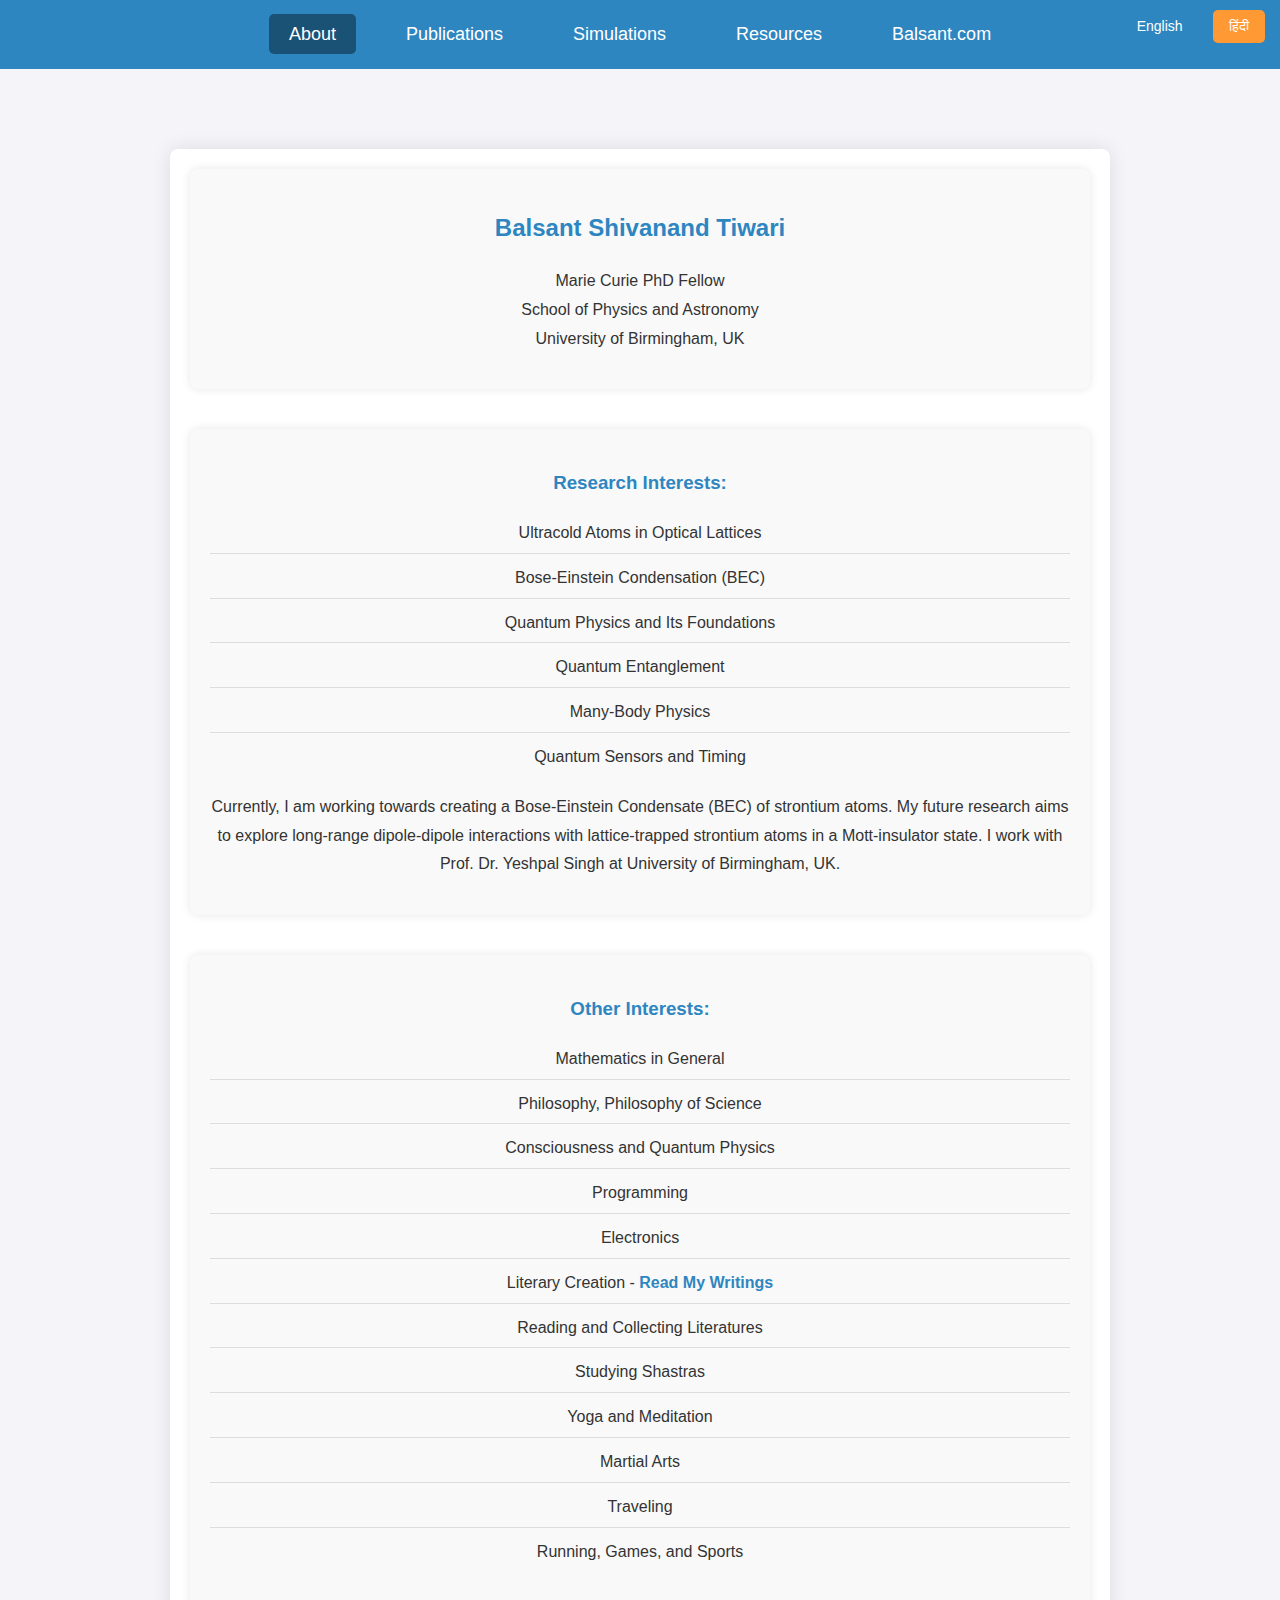
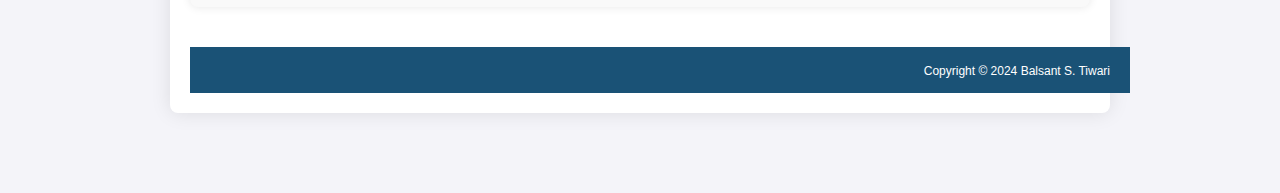
<file: index.html>
<!DOCTYPE html>
<html lang="en">
<head>
<!--     <link rel="stylesheet" href="style.css"> -->
    <meta charset="UTF-8">
    <meta name="viewport" content="width=device-width, initial-scale=1.0">
    <title>Balsant's Homepage</title>
    <style>
        body {
            font-family: Arial, sans-serif;
            line-height: 1.6;
            margin: 0;
            padding: 0;
            background-color: #f4f4f9;
            color: #333;
        }

        /* Navigation Bar */
        header {
            background-color: #2E86C1; /* Matching the color with the name */
            padding: 20px 0;
        }

        nav ul {
            list-style-type: none;
            margin: 0;
            padding: 0;
            display: flex;
            justify-content: center;
        }

        nav ul li {
            margin: 0 15px;
        }

        nav ul li a {
            text-decoration: none;
            color: #fff;
            font-size: 18px;
            padding: 10px 20px;
            border-radius: 5px;
            transition: background-color 0.3s;
        }

        nav ul li a:hover {
            background-color: #1A5276;
        }
        footer {
            position: static; /* Override the fixed position from the global style if necessary */
            margin-top: 20px; /* Ensure there is space at the bottom of the page */
            background-color: #1A5276; /* Footer blue */
            color: white;
            text-align: right;
            padding: 10px 20px;
            width: 100%; /* Ensure full width */
            box-shadow: none; /* Remove any shadow if it was globally applied */
        }
        
        footer small {
            font-size: 0.75em; /* Smaller font size for the copyright text */
        }

        /* Active/Selected state */
        nav ul li a.active {
            background-color: #1A5276 !important; /* Active button color */
        }

        /* Language Selector */
        .lang-selector {
            position: absolute;
            top: 10px;
            right: 10px;
        }

        .lang-selector button {
            padding: 8px 16px;
            margin: 0 5px;
            border: none;
            background-color: #2E86C1;
            color: white;
            cursor: pointer;
            font-size: 14px;
            border-radius: 5px;
            transition: background-color 0.3s;
        }

        .lang-selector button.hindi {
            background-color: #ff9933;
        }

        .lang-selector button:hover {
            background-color: #1A5276;
        }

        /* Content Container */
        .container {
            width: 100%;
            max-width: 900px;
            margin: 80px auto;
            padding: 20px;
            background: #fff;
            box-shadow: 0 0 20px rgba(0, 0, 0, 0.1);
            border-radius: 8px;
        }

        /* Headings and Blocks */
        .container h2 {
            color: #2E86C1;
            text-align: center;
        }

        .block {
            background-color: #f9f9f9;
            padding: 20px;
            margin-bottom: 40px;
            box-shadow: 0 0 10px rgba(0,0,0,0.1);
            border-radius: 8px;
            text-align: center;
        }

        .block h3 {
            color: #2E86C1;
            margin-bottom: 15px;
        }

        .block p, .block ul {
            font-size: 16px;
            line-height: 1.8;
        }

        .block ul {
            padding-left: 0;
            list-style: none;
        }

        .block ul li {
            padding: 5px 0;
            margin-bottom: 5px;
            border-bottom: 1px solid #ddd;
        }

        .block ul li:last-child {
            border-bottom: none;
        }

        .block a {
            color: #2E86C1;
            text-decoration: none;
            font-weight: bold;
        }

        .block a:hover {
            text-decoration: underline;
        }

        /* Responsive Design */
        @media (max-width: 768px) {
            .container {
                padding: 15px;
            }
        }
    </style>
</head>
<body>
    <!-- Language Selector -->
    <div class="lang-selector">
        <button onclick="showEnglish()">English</button>
        <button class="hindi" onclick="showHindi()">हिंदी</button>
    </div>

    <!-- Header with Navigation -->
    <header>
        <nav>
            <ul>
                <li><a href="/" id="aboutLink">About</a></li>
                <li><a href="publications.html" id="publicationsLink">Publications</a></li>
                <li><a href="simulations.html" id="simulationsLink">Simulations</a></li>
                <li><a href="resources.html" id="resourcesLink">Resources</a></li>
                <li><a href="https://www.balsant.com" target="_blank">Balsant.com</a></li>
            </ul>
        </nav>
    </header>

    <!-- Main Content (About Page) -->
    <div class="container">
        <!-- English Version -->
        <div class="box" id="englishBox">
            <div class="block">
                <h2>Balsant Shivanand Tiwari</h2>
                <p>Marie Curie PhD Fellow<br>
                School of Physics and Astronomy<br>
                University of Birmingham, UK</p>
            </div>

            <div class="block">
                <h3>Research Interests:</h3>
                <ul>
                    <li>Ultracold Atoms in Optical Lattices</li>
                    <li>Bose-Einstein Condensation (BEC)</li>
                    <li>Quantum Physics and Its Foundations</li>
                    <li>Quantum Entanglement</li>
                    <li>Many-Body Physics</li>
                    <li>Quantum Sensors and Timing</li>
                </ul>
                <p>Currently, I am working towards creating a Bose-Einstein Condensate (BEC) of strontium atoms. My future research aims to explore long-range dipole-dipole interactions with lattice-trapped strontium atoms in a Mott-insulator state. I work with Prof. Dr. Yeshpal Singh at University of Birmingham, UK.</p>
            </div>

            <div class="block">
                <h3>Other Interests:</h3>
                <ul>
                    <li>Mathematics in General</li>
                    <li>Philosophy, Philosophy of Science</li>
                    <li>Consciousness and Quantum Physics</li>
                    <li>Programming</li>
                    <li>Electronics</li>
                    <li>Literary Creation - <a href="https://www.balsant.com/writing">Read My Writings</a></li>
                    <li>Reading and Collecting Literatures</li>
                    <li>Studying Shastras</li>
                    <li>Yoga and Meditation</li>
                    <li>Martial Arts</li>
                    <li>Traveling</li>
                    <li>Running, Games, and Sports</li>
                </ul>
            </div>
            <footer>
                <small>Copyright © 2024 Balsant S. Tiwari</small>
            </footer>
        </div>

        <!-- Hindi Version -->
        <div class="box" id="hindiBox" style="display:none;">
            <div class="block">
                <h2>बालसंत शिवानंद तिवारी</h2>
                <p>मैरी क्यूरी पीएचडी फेलो<br>
                भौतिकी और खगोल विज्ञान विभाग<br>
                बर्मिंघम विश्वविद्यालय, यूके</p>
            </div>

            <div class="block">
                <h3>अनुसंधान रुचियाँ:</h3>
                <ul>
                    <li>ऑप्टिकल लैटिसेस में अल्ट्राकोल्ड परमाणु</li>
                    <li>बोस-आइंस्टीन संघनन (BEC)</li>
                    <li>क्वांटम भौतिकी और इसके सिद्धांत</li>
                    <li>क्वांटम एंटैंगलमेंट</li>
                    <li>क्वांटम सेंसर और समय-निर्धारण</li>
                </ul>
                <p>वर्तमान में, मैं स्ट्रोन्शियम परमाणुओं का एक बोस-आइंस्टीन संघनन (BEC) बनाने पर काम कर रहा हूँ। इसके बाद मौट्ट इंसुलेटर की अवस्था प्राप्त करनी है, जिसमें परमाणु और नियंत्रित हो जायेंगे। तब उन परमाणुओं के माध्यम से उनके मध्य हो रहे दीर्घ दूरी वाले परस्पर क्रिया (आकर्षण-विकर्षण) और क्वांटम एंटैंगलमेंट आदि को समझना और अध्ययन करना है। यह कार्य मैं यूके के बर्मिंघम विश्वविद्यालय में प्रोफेसर डॉ. यशपाल सिंह जी के दिशा निर्देश में कर रहा हूँ।</p>
            </div>

            <div class="block">
                <h3>अन्य रुचियाँ:</h3>
                <ul>
                    <li>गणित</li>
                    <li>दर्शनशास्त्र, विज्ञान का दर्शन</li>
                    <li>चेतना और क्वांटम भौतिकी</li>
                    <li>प्रोग्रामिंग</li>
                    <li>इलेक्ट्रॉनिक्स</li>
                    <li>साहित्य रचना - <a href="https://www.balsant.com/writing">मेरी रचनाएँ पढ़ें</a></li>
                    <li>साहित्य पढ़ना और संग्रह करना</li>
                    <li>शास्त्र अध्ययन</li>
                    <li>योग और ध्यान</li>
                    <li>मार्शल आर्ट्स</li>
                    <li>भ्रमण</li>
                    <li>खेल-कूद, दौड़ना</li>
                </ul>
            </div>
        </div>
    </div>
    <!-- JavaScript for Language Selector and Active Class -->
    <script>
        // Language toggling functions
        function showEnglish() {
            document.getElementById('englishBox').style.display = 'block';
            document.getElementById('hindiBox').style.display = 'none';
        }

        function showHindi() {
            document.getElementById('englishBox').style.display = 'none';
            document.getElementById('hindiBox').style.display = 'block';
        }

        // Set active class based on the current URL
        const currentPath = window.location.pathname;
        const aboutLink = document.getElementById('aboutLink');
        const publicationsLink = document.getElementById('publicationsLink');
        const resourcesLink = document.getElementById('resourcesLink');

        if (currentPath === '/' || currentPath === '/index.html') {
            aboutLink.classList.add('active');
        } else if (currentPath.includes('publications.html')) {
            publicationsLink.classList.add('active');
        } else if (currentPath.includes('resources.html')) {
            resourcesLink.classList.add('active');
        }
    </script>
</body>
</html>
</file>
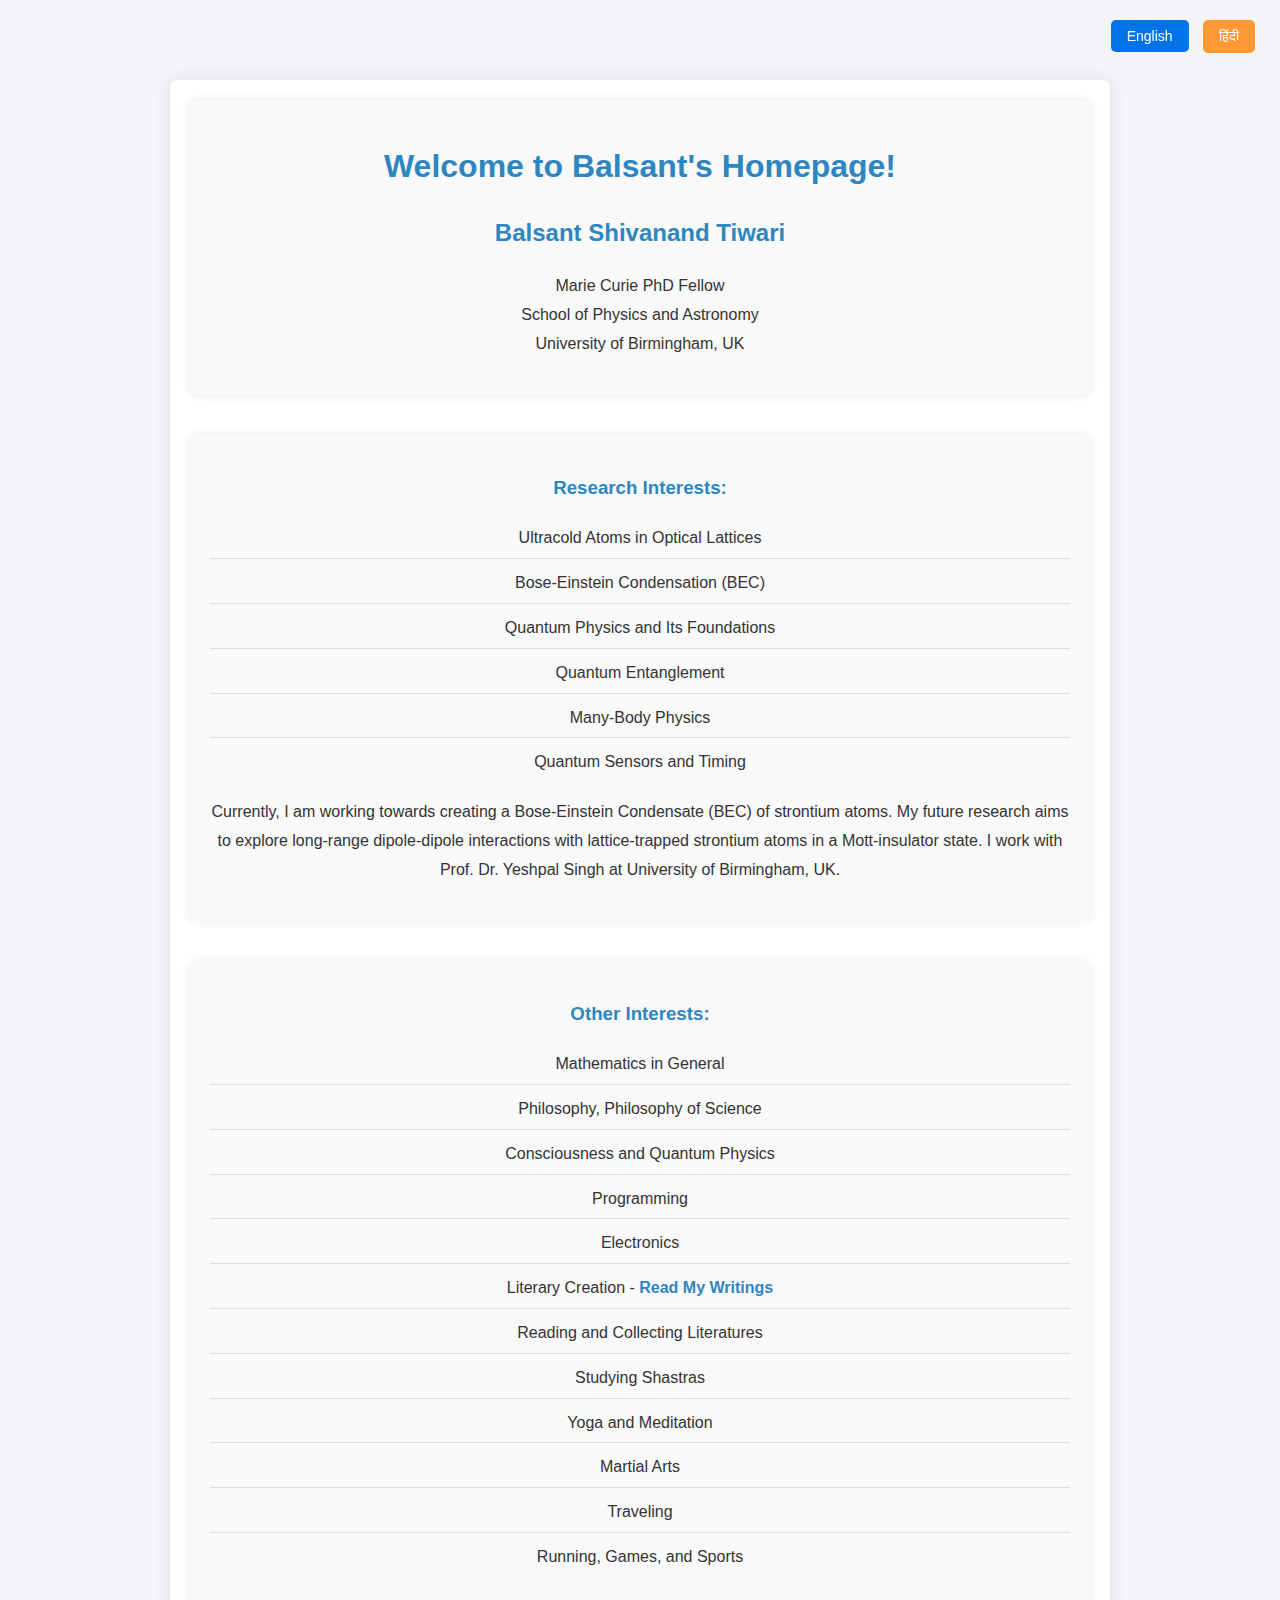
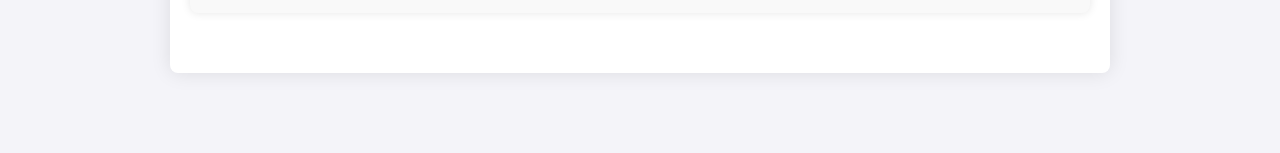
<file: about.html>
<!DOCTYPE html>
<html lang="en">
<head>
    <meta charset="UTF-8">
    <meta name="viewport" content="width=device-width, initial-scale=1.0">
    <title>About Balsant | Balsant's Homepage</title>
    <style>
        body {
            font-family: Arial, sans-serif;
            line-height: 1.6;
            margin: 0;
            padding: 0;
            background-color: #f4f4f9;
            color: #333;
        }

        /* Language Selector Styling */
        .lang-selector {
            position: fixed;
            top: 20px;
            right: 20px;
            z-index: 1000;
        }

        .lang-selector button {
            padding: 8px 16px;
            margin: 0 5px;
            border: none;
            background-color: #0073e6;
            color: white;
            cursor: pointer;
            font-size: 14px;
            border-radius: 5px;
            transition: background-color 0.3s;
        }

        .lang-selector button.hindi {
            background-color: #ff9933;
        }

        .lang-selector button:hover {
            background-color: #005bb5;
        }

        .lang-selector button.hindi:hover {
            background-color: #e68a00;
        }

        /* Container for Content */
        .container {
            width: 100%;
            max-width: 900px;
            margin: 80px auto;
            padding: 20px;
            background: #fff;
            box-shadow: 0 0 20px rgba(0, 0, 0, 0.1);
            border-radius: 8px;
        }

        /* Headings and Blocks */
        .container h1, .container h2 {
            color: #2E86C1;
            text-align: center;
        }

        .block {
            background-color: #f9f9f9;
            padding: 20px;
            margin-bottom: 40px;
            box-shadow: 0 0 10px rgba(0,0,0,0.1);
            border-radius: 8px;
            text-align: center;
        }

        .block h3 {
            color: #2E86C1;
            margin-bottom: 15px;
        }

        .block p, .block ul {
            font-size: 16px;
            line-height: 1.8;
        }

        .block ul {
            padding-left: 0;
            list-style: none;
        }

        .block ul li {
            padding: 5px 0;
            margin-bottom: 5px;
            border-bottom: 1px solid #ddd;
        }

        .block ul li:last-child {
            border-bottom: none;
        }

        .block a {
            color: #2E86C1;
            text-decoration: none;
            font-weight: bold;
        }

        .block a:hover {
            text-decoration: underline;
        }

        /* Responsive Design */
        @media (max-width: 768px) {
            .container {
                padding: 15px;
            }
        }
    </style>
</head>
<body>
    <div class="lang-selector">
        <button onclick="showEnglish()">English</button>
        <button class="hindi" onclick="showHindi()">हिंदी</button>
    </div>

    <div class="container">
        <!-- English Version -->
        <div class="box" id="englishBox">
            <div class="block">
                <h1>Welcome to Balsant's Homepage!</h1>
                <h2>Balsant Shivanand Tiwari</h2>
                <p>Marie Curie PhD Fellow<br>
                School of Physics and Astronomy<br>
                University of Birmingham, UK</p>
            </div>

            <div class="block">
                <h3>Research Interests:</h3>
                <ul>
                    <li>Ultracold Atoms in Optical Lattices</li>
                    <li>Bose-Einstein Condensation (BEC)</li>
                    <li>Quantum Physics and Its Foundations</li>
                    <li>Quantum Entanglement</li>
                    <li>Many-Body Physics</li>
                    <li>Quantum Sensors and Timing</li>
                </ul>
                <p>Currently, I am working towards creating a Bose-Einstein Condensate (BEC) of strontium atoms. My future research aims to explore long-range dipole-dipole interactions with lattice-trapped strontium atoms in a Mott-insulator state. I work with Prof. Dr. Yeshpal Singh at University of Birmingham, UK.</p>
            </div>

            <div class="block">
                <h3>Other Interests:</h3>
                <ul>
                    <li>Mathematics in General</li>
                    <li>Philosophy, Philosophy of Science</li>
                    <li>Consciousness and Quantum Physics</li>
                    <li>Programming</li>
                    <li>Electronics</li>
                    <li>Literary Creation - <a href="https://www.balsant.com/writing">Read My Writings</a></li>
                    <li>Reading and Collecting Literatures</li>
                    <li>Studying Shastras</li>
                    <li>Yoga and Meditation</li>
                    <li>Martial Arts</li>
                    <li>Traveling</li>
                    <li>Running, Games, and Sports</li>
                </ul>
            </div>
        </div>

        <!-- Hindi Version -->
        <div class="box" id="hindiBox" style="display:none;">
            <div class="block">
                <h1>!! सुस्वागतम्‌ !!</h1>
                <h2>बालसंत शिवानंद तिवारी</h2>
                <p>मैरी क्यूरी पीएचडी फेलो<br>
                भौतिकी और खगोल विज्ञान विभाग<br>
                बर्मिंघम विश्वविद्यालय, यूके</p>
            </div>

            <div class="block">
                <h3>अनुसंधान रुचियाँ:</h3>
                <ul>
                    <li>ऑप्टिकल लैटिसेस में अल्ट्राकोल्ड परमाणु</li>
                    <li>बोस-आइंस्टीन संघनन (BEC)</li>
                    <li>क्वांटम भौतिकी और इसके सिद्धांत</li>
                    <li>क्वांटम एंटैंगलमेंट</li>
                    <li>क्वांटम सेंसर और समय-निर्धारण</li>
                </ul>
                <p>वर्तमान में, मैं स्ट्रोन्शियम परमाणुओं का एक बोस-आइंस्टीन संघनन (BEC) बनाने पर काम कर रहा हूँ। इसके बाद मौट्ट इंसुलेटर की अवस्था प्राप्त करनी है, जिसमें परमाणु और नियंत्रित हो जायेंगे। तब उन परमाणुओं के माध्यम से उनके मध्य हो रहे दीर्घ दूरी वाले परस्पर क्रिया (आकर्षण-विकर्षण) और क्वांटम एंटैंगलमेंट आदि को समझना और अध्ययन करना है। यह कार्य मैं यूके के बर्मिंघम विश्वविद्यालय में प्रोफेसर डॉ. यशपाल सिंह जी के दिशा निर्देश में कर रहा हूँ।</p>
            </div>

            <div class="block">
                <h3>अन्य रुचियाँ:</h3>
                <ul>
                    <li>गणित</li>
                    <li>दर्शनशास्त्र, विज्ञान का दर्शन</li>
                    <li>चेतना और क्वांटम भौतिकी</li>
                    <li>प्रोग्रामिंग</li>
                    <li>इलेक्ट्रॉनिक्स</li>
                    <li>साहित्य रचना - <a href="https://www.balsant.com/writing">मेरी रचनाएँ पढ़ें</a></li>
                    <li>साहित्य पढ़ना और संग्रह करना</li>
                    <li>शास्त्र अध्ययन</li>
                    <li>योग और ध्यान</li>
                    <li>मार्शल आर्ट्स</li>
                    <li>भ्रमण</li>
                    <li>खेल-कूद, दौड़ना</li>
                </ul>
            </div>
        </div>
    </div>

    <script>
        function showEnglish() {
            document.getElementById('englishBox').style.display = 'block';
            document.getElementById('hindiBox').style.display = 'none';
        }

        function showHindi() {
            document.getElementById('englishBox').style.display = 'none';
            document.getElementById('hindiBox').style.display = 'block';
        }
    </script>
</body>
</html>
</file>
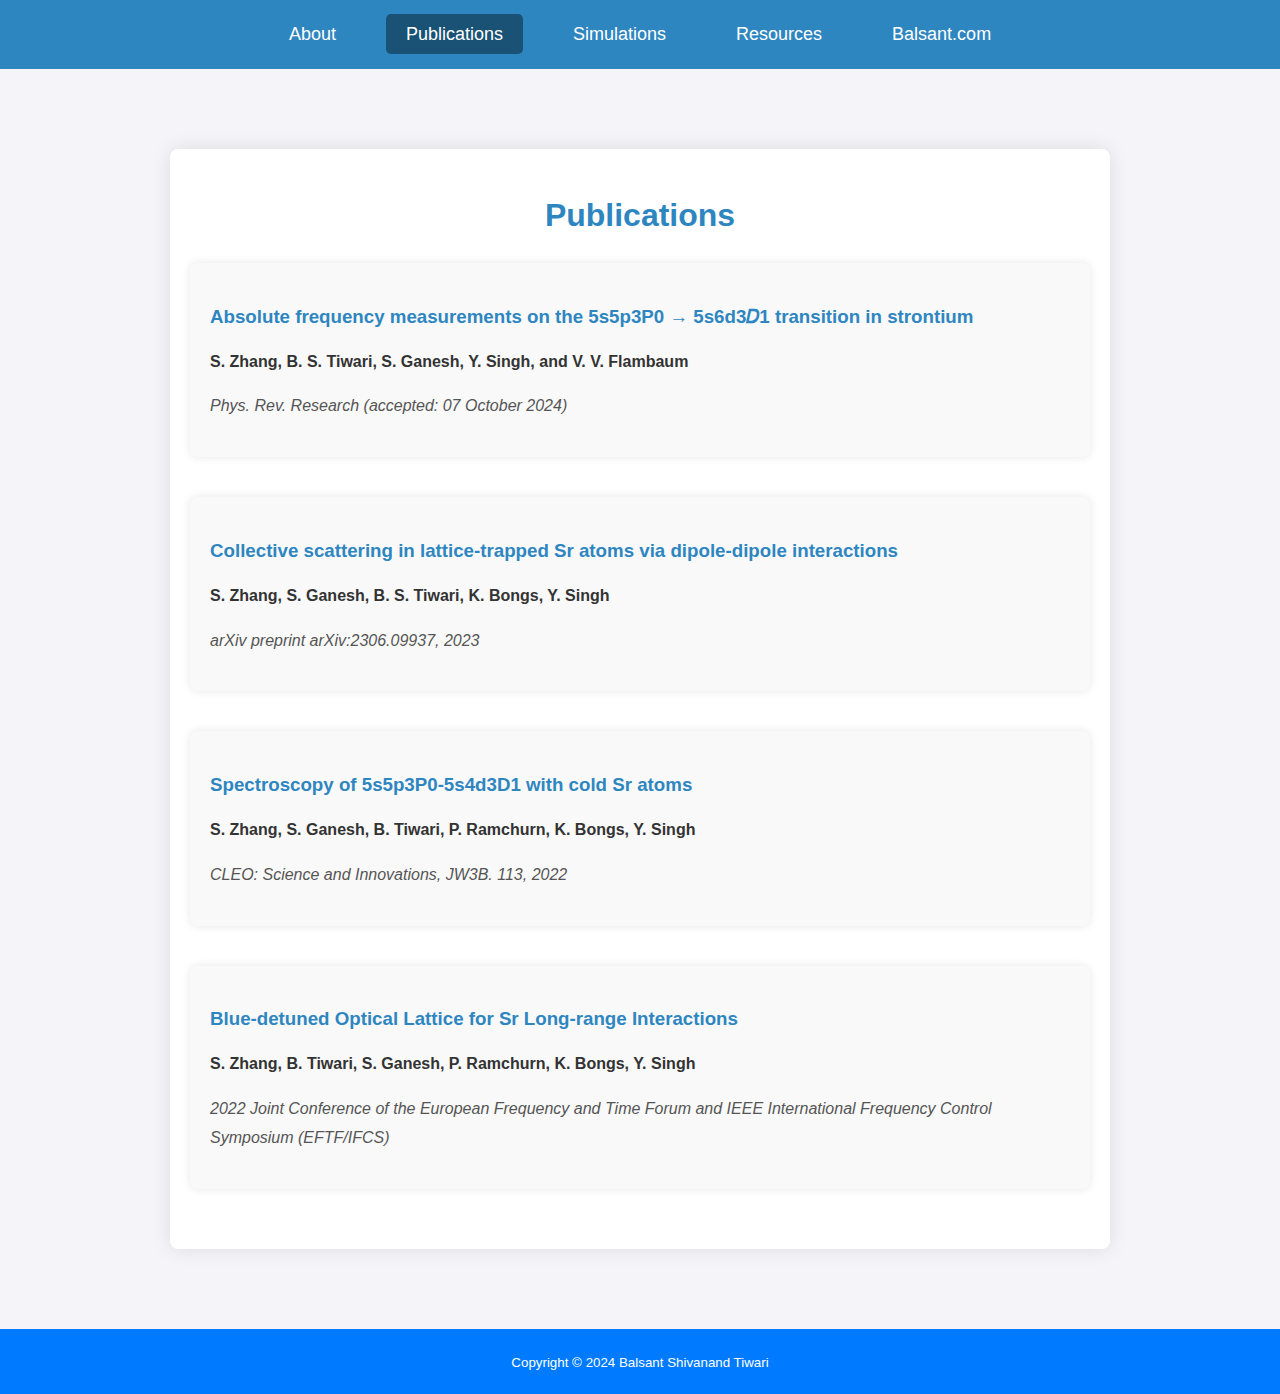
<file: publications.html>
<!DOCTYPE html>
<html lang="en">
<head>
    <link rel="stylesheet" href="style.css">
    <meta charset="UTF-8">
    <meta name="viewport" content="width=device-width, initial-scale=1.0">
    <title>Publications | Balsant's Homepage</title>
    <style>
        body {
            font-family: Arial, sans-serif;
            line-height: 1.6;
            margin: 0;
            padding: 0;
            background-color: #f4f4f9;
            color: #333;
        }

        /* Navigation Bar */
        header {
            background-color: #2E86C1; /* Same color as the name */
            padding: 20px 0;
        }

        nav ul {
            list-style-type: none;
            margin: 0;
            padding: 0;
            display: flex;
            justify-content: center;
        }

        nav ul li {
            margin: 0 15px;
        }

        nav ul li a {
            text-decoration: none;
            color: #fff;
            font-size: 18px;
            padding: 10px 20px;
            border-radius: 5px;
            transition: background-color 0.3s;
        }

        nav ul li a:hover {
            background-color: #1A5276;
        }

        /* Active/Selected state */
        nav ul li a.active {
            background-color: #1A5276 !important; /* Active button color */
        }

        /* Content Container */
        .container {
            width: 100%;
            max-width: 900px;
            margin: 80px auto;
            padding: 20px;
            background: #fff;
            box-shadow: 0 0 20px rgba(0, 0, 0, 0.1);
            border-radius: 8px;
        }

        /* Headings and Publication Blocks */
        .container h1 {
            color: #2E86C1;
            text-align: center;
        }

        .publication {
            background-color: #f9f9f9;
            padding: 20px;
            margin-bottom: 40px;
            box-shadow: 0 0 10px rgba(0,0,0,0.1);
            border-radius: 8px;
        }

        .publication h3 {
            color: #2E86C1;
            margin-bottom: 10px;
        }

        .publication p {
            font-size: 16px;
            line-height: 1.8;
        }

        .publication p i {
            font-size: 14px;
            color: #777;
        }

        .publication p.authors {
            font-weight: bold;
        }

        .publication p.source {
            font-style: italic;
            color: #555;
        }

        /* Responsive Design */
        @media (max-width: 768px) {
            .container {
                padding: 15px;
            }
        }
    </style>
</head>
<body>
    <!-- Header with Navigation -->
    <header>
        <nav>
            <ul>
                <li><a href="/" id="aboutLink">About</a></li>  <!-- About is not active here -->
                <li><a href="publications.html" id="publicationsLink">Publications</a></li> <!-- Publications is active -->
                <li><a href="simulations.html" id="simulationsLink">Simulations</a></li>
                <li><a href="resources.html" id="resourcesLink">Resources</a></li>
                <li><a href="https://balsant.com" target="_blank">Balsant.com</a></li>
            </ul>
        </nav>
    </header>

    <!-- Main Content (Publications Page) -->
    <div class="container">
        <h1>Publications</h1>

        <div class="publication">
            <h3>Absolute frequency measurements on the 5⁢s⁢5⁢p3⁢P0 → 5⁢s⁢6⁢d3⁢𝐷1 transition in strontium</h3>
            <p class="authors">S. Zhang, B. S. Tiwari, S. Ganesh, Y. Singh, and V. V. Flambaum</p>
            <p class="source">Phys. Rev. Research <span style="font-style: italic;">(accepted: 07 October 2024)</span></p>
        </div>

        <div class="publication">
            <h3>Collective scattering in lattice-trapped Sr atoms via dipole-dipole interactions</h3>
            <p class="authors">S. Zhang, S. Ganesh, B. S. Tiwari, K. Bongs, Y. Singh</p>
            <p class="source">arXiv preprint arXiv:2306.09937, 2023</p>
        </div>

        <div class="publication">
            <h3>Spectroscopy of 5s5p3P0-5s4d3D1 with cold Sr atoms</h3>
            <p class="authors">S. Zhang, S. Ganesh, B. Tiwari, P. Ramchurn, K. Bongs, Y. Singh</p>
            <p class="source">CLEO: Science and Innovations, JW3B. 113, 2022</p>
        </div>

        <div class="publication">
            <h3>Blue-detuned Optical Lattice for Sr Long-range Interactions</h3>
            <p class="authors">S. Zhang, B. Tiwari, S. Ganesh, P. Ramchurn, K. Bongs, Y. Singh</p>
            <p class="source">2022 Joint Conference of the European Frequency and Time Forum and IEEE International Frequency Control Symposium (EFTF/IFCS)</p>
        </div>
    </div>
    <footer>
        <small>Copyright © 2024 Balsant Shivanand Tiwari</small>
    </footer>

    <!-- JavaScript to Set Active Class Dynamically -->
    <script>
        // Set active class based on the current URL
        const currentPath = window.location.pathname;
        const aboutLink = document.getElementById('aboutLink');
        const publicationsLink = document.getElementById('publicationsLink');
        const simulationsLink = document.getElementById('simulationsLink');
        const resourcesLink = document.getElementById('resourcesLink');

        if (currentPath === '/' || currentPath === '/index.html') {
            aboutLink.classList.add('active');
        } else if (currentPath.includes('publications.html')) {
            publicationsLink.classList.add('active');
        } else if (currentPath.includes('simulations.html')) {
            simulationsLink.classList.add('active');
        } else if (currentPath.includes('resources.html')) {
            resourcesLink.classList.add('active');
        }
    </script>
</body>
</html>
</file>
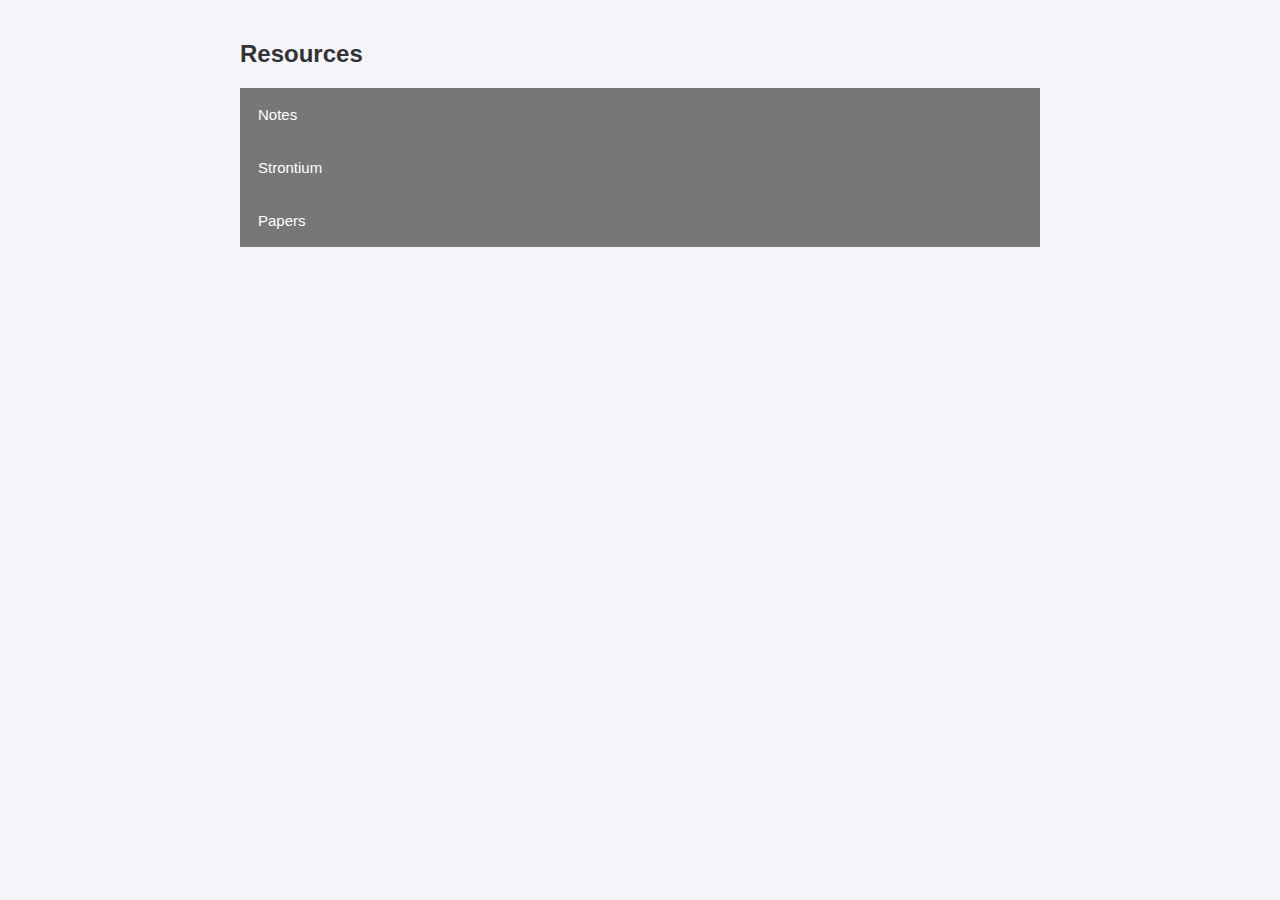
<file: resources.html>
<!DOCTYPE html>
<html lang="en">
<head>
    <meta charset="UTF-8">
    <meta name="viewport" content="width=device-width, initial-scale=1.0">
    <title>Resources | Balsant's Homepage</title>
    <style>
        body {
            font-family: Arial, sans-serif;
            margin: 0;
            padding: 20px;
            background-color: #f4f4f9;
            color: #333;
        }
        .collapsible {
            background-color: #777;
            color: white;
            cursor: pointer;
            padding: 18px;
            width: 100%;
            border: none;
            text-align: left;
            outline: none;
            font-size: 15px;
        }
        .active, .collapsible:hover {
            background-color: #555;
        }
        .content {
            padding: 0 18px;
            display: none;
            overflow: hidden;
            background-color: #f9f9f9;
            transition: max-height 0.2s ease-out;
        }
        .container {
            width: 90%;
            max-width: 800px;
            margin: 10px auto;
        }
    </style>
</head>
<body>
    <div class="container">
        <h2>Resources</h2>
        <button type="button" class="collapsible">Notes</button>
        <div class="content">
            <p><a href="link_to_notes.pdf" target="_blank">Quantum Mechanics Notes</a></p>
            <p><a href="link_to_additional_notes.pdf" target="_blank">Advanced Quantum Theory</a></p>
        </div>

        <button type="button" class="collapsible">Strontium</button>
        <div class="content">
            <p><a href="link_to_strontium_research.pdf" target="_blank">Strontium Research Overview</a></p>
            <p><a href="link_to_more_research.pdf" target="_blank">Strontium Laser Cooling Techniques</a></p>
        </div>

        <button type="button" class="collapsible">Papers</button>
        <div class="content">
            <p><a href="link_to_paper1.pdf" target="_blank">Bose-Einstein Condensates Paper</a></p>
            <p><a href="link_to_paper2.pdf" target="_blank">Laser Cooling Research</a></p>
        </div>
    </div>

    <script>
        var coll = document.getElementsByClassName("collapsible");
        for (var i = 0; i < coll.length; i++) {
            coll[i].addEventListener("click", function() {
                this.classList.toggle("active");
                var content = this.nextElementSibling;
                if (content.style.display === "block") {
                    content.style.display = "none";
                } else {
                    content.style.display = "block";
                }
            });
        }
    </script>
</body>
</html>
</file>
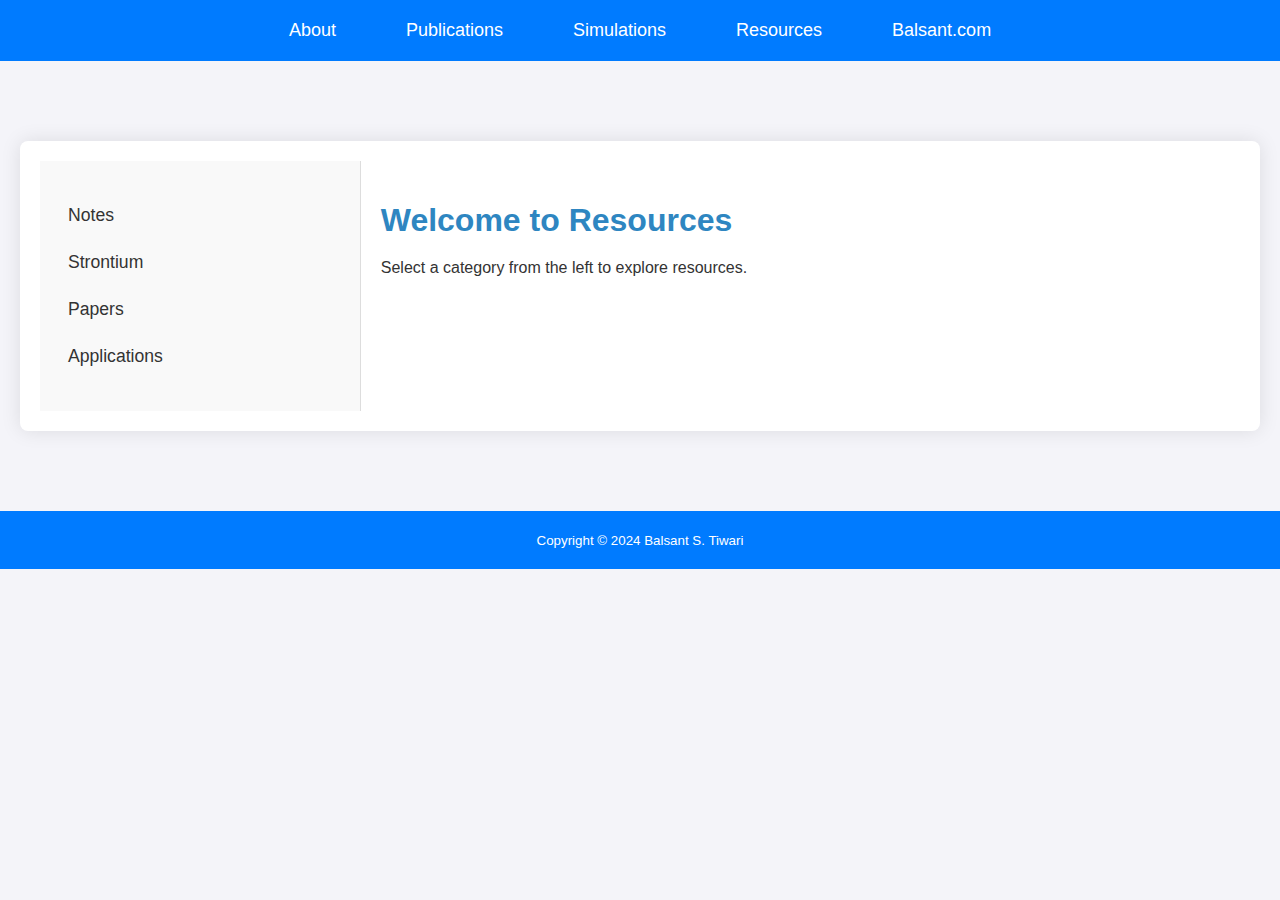
<file: resources2.html>
<!DOCTYPE html>
<html lang="en">
<head>
    <link rel="stylesheet" href="style.css">
    <meta charset="UTF-8">
    <meta name="viewport" content="width=device-width, initial-scale=1.0">
    <title>Resources | Balsant's Homepage</title>
    <style>
        /* Layout Styles */
        .container {
            display: flex;
            margin: 80px auto;
            max-width: 1200px;
            background: #fff;
            border-radius: 8px;
            box-shadow: 0 0 20px rgba(0, 0, 0, 0.1);
            overflow: hidden;
        }

        /* Sidebar Styles */
        .sidebar {
            width: 25%;
            background-color: #f9f9f9;
            border-right: 1px solid #ddd;
            padding: 20px;
        }

        .sidebar ul {
            list-style: none;
            padding: 0;
        }

        .sidebar ul li {
            margin: 10px 0;
        }

        .sidebar ul li a {
            text-decoration: none;
            color: #333;
            font-size: 1.1em;
            padding: 8px;
            border-radius: 5px;
            display: block;
            transition: background-color 0.3s, color 0.3s;
        }

        .sidebar ul li a:hover, .sidebar ul li a.active {
            background-color: #2E86C1;
            color: white;
        }

        /* Content Area */
        .content {
            width: 75%;
            padding: 20px;
        }

        .content h1 {
            font-size: 2em;
            color: #2E86C1;
            margin-bottom: 20px;
        }

        .app-list ul {
            list-style: none;
            padding: 0;
            display: flex;
            flex-direction: column;
            gap: 10px;
        }

        .app-list ul li a {
            text-decoration: none;
            color: #333;
            font-size: 1.1em;
            padding: 10px;
            border-radius: 5px;
            display: block;
            text-align: center;
            border: 1px solid #ddd;
            transition: background-color 0.3s, border-color 0.3s;
        }

        .app-list ul li a:hover, .app-list ul li a.active {
            background-color: #1A5276;
            color: white;
            border-color: #1A5276;
        }

        iframe {
            width: 100%;
            height: 500px;
            border: none;
            border-radius: 8px;
            box-shadow: 0 0 10px rgba(0, 0, 0, 0.1);
            margin-top: 20px;
        }
    </style>
</head>
<body>
    <header>
        <nav>
            <ul>
                <li><a href="/" id="aboutLink">About</a></li>
                <li><a href="publications.html" id="publicationsLink">Publications</a></li>
                <li><a href="simulations.html" id="simulationsLink">Simulations</a></li>
                <li><a href="resources.html" id="resourcesLink">Resources</a></li>
                <li><a href="https://balsant.com" target="_blank">Balsant.com</a></li>
            </ul>
        </nav>
    </header>

    <div class="container">
        <!-- Sidebar -->
        <div class="sidebar">
            <ul>
                <li><a href="#" id="notesLink" onclick="showCategory('notes')">Notes</a></li>
                <li><a href="#" id="strontiumLink" onclick="showCategory('strontium')">Strontium</a></li>
                <li><a href="#" id="papersLink" onclick="showCategory('papers')">Papers</a></li>
                <li><a href="#" id="applicationsLink" onclick="showCategory('applications')">Applications</a></li>
            </ul>
        </div>

        <!-- Content Area -->
        <div class="content" id="content">
            <h1>Welcome to Resources</h1>
            <p>Select a category from the left to explore resources.</p>
        </div>
    </div>

    <footer>
        <small>Copyright © 2024 Balsant S. Tiwari</small>
    </footer>

    <script>
        // Highlight the selected category
        function showCategory(category) {
            // Clear active state from all sidebar links
            document.querySelectorAll('.sidebar ul li a').forEach(link => {
                link.classList.remove('active');
            });

            // Highlight the clicked category
            const categoryLink = document.getElementById(`${category}Link`);
            categoryLink.classList.add('active');

            // Update the content area
            const content = document.getElementById('content');

            if (category === 'applications') {
                content.innerHTML = `
                    <div class="app-list" style="display: flex; gap: 10px; margin-bottom: 20px;">
                        <a href="#" id="app1Link" onclick="showApp('app1')"
                           style="padding: 10px 20px; border: 1px solid #ddd; border-radius: 5px; text-decoration: none; color: #333; font-size: 1em; background-color: #f9f9f9; transition: all 0.3s;">
                           Compensation Coils Calculator
                        </a>
                        <a href="#" id="app2Link" onclick="showApp('app2')"
                           style="padding: 10px 20px; border: 1px solid #ddd; border-radius: 5px; text-decoration: none; color: #333; font-size: 1em; background-color: #f9f9f9; transition: all 0.3s;">
                           Web App 2
                        </a>
                    </div>
                    <div class="app-container" id="app-container"></div>
                    `;
            } else {
                content.innerHTML = `
                    <h1>${category.charAt(0).toUpperCase() + category.slice(1)}</h1>
                    <p>Details for ${category} will be displayed here. Work in progress...</p>
                `;
            }
        }

        // Highlight the selected app and display its content
        function showApp(app) {
            // Clear active state from all app links
            document.querySelectorAll('.app-list a').forEach(link => {
                link.style.backgroundColor = "#f9f9f9"; // Reset background color
                link.style.color = "#333";             // Reset text color
                link.style.borderColor = "#ddd";       // Reset border color
            });
        
            // Highlight the clicked app
            const appLink = document.getElementById(`${app}Link`);
            appLink.style.backgroundColor = "#2E86C1"; // Highlight background
            appLink.style.color = "white";             // Highlight text color
            appLink.style.borderColor = "#2E86C1";     // Highlight border color
        
            // Show the selected app's iframe
            const appContainer = document.getElementById('app-container');
            appContainer.style.display = 'block';
        
            if (app === 'app1') {
                appContainer.innerHTML = `<iframe src="Resources/Apps/app1.html"></iframe>`;
            } else if (app === 'app2') {
                appContainer.innerHTML = `<iframe src="Resources/Apps/app2.html"></iframe>`;
            }
        }
    </script>
</body>
</html>
</file>
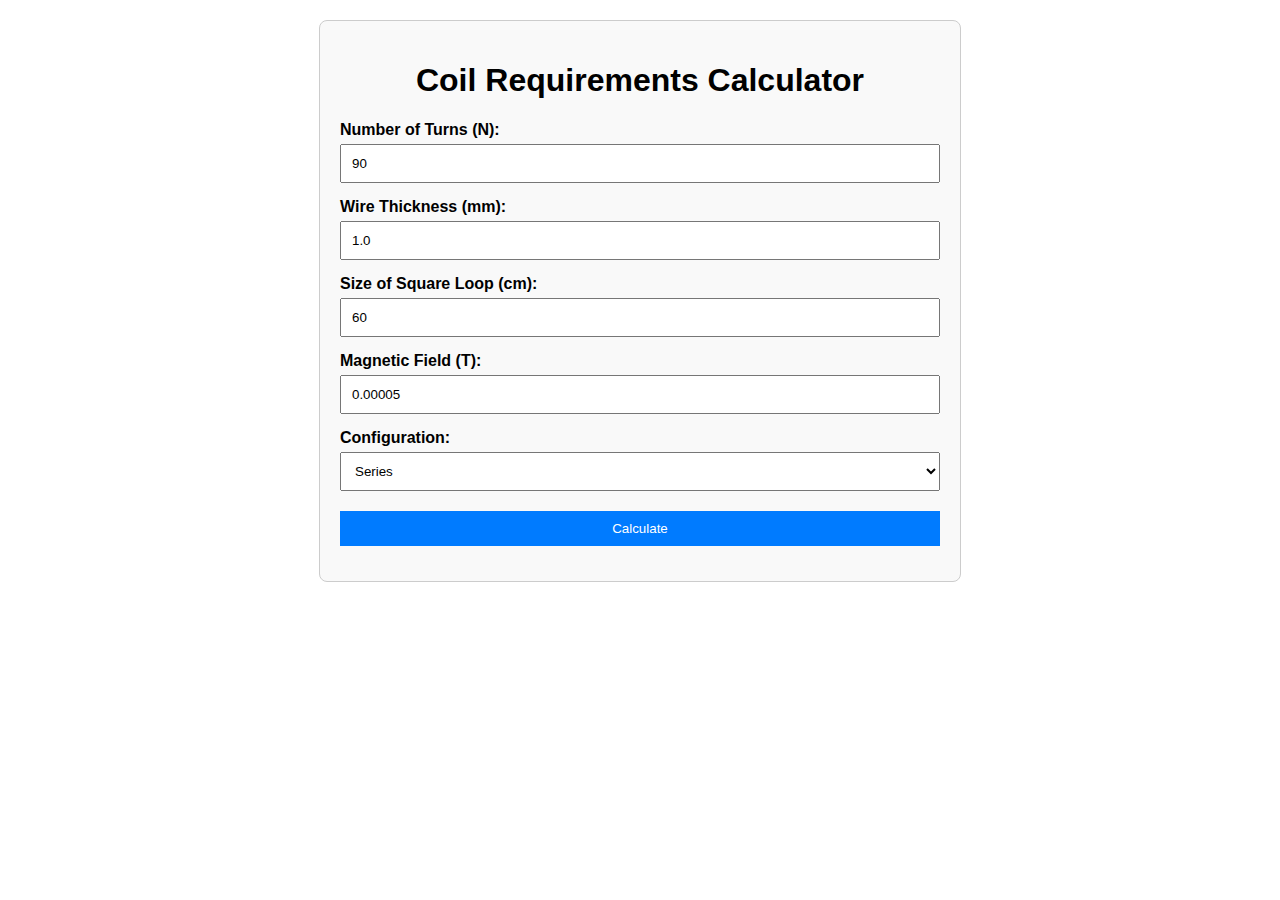
<file: Resources/Apps/app1.html>
<!DOCTYPE html>
<html lang="en">
<head>
    <meta charset="UTF-8">
    <meta name="viewport" content="width=device-width, initial-scale=1.0">
    <title>Coil Requirements Calculator</title>
    <style>
        body {
            font-family: Arial, sans-serif;
            margin: 20px;
            padding: 0;
        }
        .container {
            max-width: 600px;
            margin: 0 auto;
            padding: 20px;
            border: 1px solid #ccc;
            border-radius: 8px;
            background: #f9f9f9;
        }
        h1 {
            text-align: center;
        }
        label {
            font-weight: bold;
        }
        input, select, button {
            margin-top: 5px;
            margin-bottom: 15px;
            padding: 10px;
            width: 100%;
            box-sizing: border-box;
        }
        button {
            background-color: #007BFF;
            color: white;
            border: none;
            cursor: pointer;
        }
        button:hover {
            background-color: #0056b3;
        }
        .results {
            padding: 10px;
            margin-top: 20px;
            border: 1px solid #ccc;
            border-radius: 8px;
            background: #e9ffe9;
        }
    </style>
</head>
<body>
    <div class="container">
        <h1>Coil Requirements Calculator</h1>
        <form id="calculator">
            <label for="turns">Number of Turns (N):</label>
            <input type="number" id="turns" value="90" min="10" max="200" required>

            <label for="thickness">Wire Thickness (mm):</label>
            <input type="number" id="thickness" value="1.0" step="0.1" min="0.1" max="5.0" required>

            <label for="loop">Size of Square Loop (cm):</label>
            <input type="number" id="loop" value="60" step="1" min="10" max="200" required>

            <label for="field">Magnetic Field (T):</label>
            <input type="number" id="field" value="0.00005" step="0.00001" required>

            <label for="configuration">Configuration:</label>
            <select id="configuration">
                <option value="Series">Series</option>
                <option value="Parallel">Parallel</option>
            </select>

            <button type="button" onclick="calculate()">Calculate</button>
        </form>

        <div id="results" class="results" style="display: none;">
            <h3>Results</h3>
            <p><b>Current (I):</b> <span id="current"></span> mA</p>
            <p><b>Voltage (V):</b> <span id="voltage"></span> V</p>
            <p><b>Power (P):</b> <span id="power"></span> W</p>
        </div>
    </div>

    <script>
        function calculate() {
            // Input values
            const N = parseInt(document.getElementById('turns').value);
            const t = parseFloat(document.getElementById('thickness').value);
            const a = parseFloat(document.getElementById('loop').value);
            const B = parseFloat(document.getElementById('field').value);
            const configuration = document.getElementById('configuration').value;

            // Constants
            const mu_0 = 4 * Math.PI * 1e-7; // Permeability of free space (T·m/A)
            const rho = 1.68e-8; // Resistivity of copper (Ohm·m)

            // Calculations
            const radius = t / 2 / 1000; // Radius in meters
            const A = Math.PI * Math.pow(radius, 2); // Cross-sectional area (m^2)
            const L = 4 * a * N / 100; // Total length of the wire (m)
            const R = rho * L / A; // Resistance of the coil (Ohms)
            let I = (B * Math.PI * a / 100) / (4 * mu_0 * N); // Current in Amps

            let V, P;
            if (configuration === "Series") {
                V = 3 * I * R; // Voltage
                P = I * V; // Power
            } else {
                V = I * R; // Voltage per coil
                const I_total = 3 * I; // Total current
                P = I_total * V; // Power
                I = I_total; // Update I for display
            }

            // Update results
            document.getElementById('current').textContent = (I * 1000).toFixed(4); // Convert to mA
            document.getElementById('voltage').textContent = V.toFixed(4);
            document.getElementById('power').textContent = P.toFixed(4);

            // Show results
            document.getElementById('results').style.display = 'block';
        }
    </script>
</body>
</html>
</file>
<file: style.css>
/* Global Styles */
body {
    margin: 0;
    font-family: 'Arial', sans-serif;
    background-color: #f4f4f9;
    color: #333;
}

/* Navigation Bar */
header {
    background-color: #007bff;
    padding: 20px 0;
    position: relative;
}

nav {
    display: flex;
    justify-content: center;
    align-items: center;
}

nav ul {
    list-style-type: none;
    margin: 0;
    padding: 0;
    display: flex;
}

nav ul li {
    margin: 0 15px;
}

nav ul li a {
    text-decoration: none;
    color: #fff;
    font-size: 18px;
    padding: 10px 20px;
    border-radius: 5px;
    transition: background-color 0.3s;
}

nav ul li a:hover {
    background-color: #1A5276;
}

/* Hamburger Menu for Small Screens */
.hamburger {
    display: none;
    flex-direction: column;
    cursor: pointer;
    position: absolute;
    right: 20px;
    top: 20px;
}

.hamburger div {
    width: 25px;
    height: 3px;
    background-color: white;
    margin: 3px;
}

@media (max-width: 768px) {
    nav ul {
        display: none;
        flex-direction: column;
        background-color: #007bff;
        position: absolute;
        top: 60px;
        right: 20px;
        width: 200px;
        border-radius: 5px;
    }

    nav ul.show {
        display: flex;
    }

    nav ul li {
        margin: 10px 0;
    }

    .hamburger {
        display: flex;
    }
}

/* Main Content */
.main-content {
    text-align: center;
    padding: 80px 20px;
}

.main-content h1 {
    font-size: 2.5em;
    color: #007bff;
}

.main-content p {
    font-size: 1.1em;
    color: #555;
}

/* Content Container */
.container {
    width: 100%;
    max-width: 900px;
    margin: 80px auto;
    padding: 20px;
    background: #fff;
    box-shadow: 0 0 20px rgba(0, 0, 0, 0.1);
    border-radius: 8px;
}

/* Footer */
footer {
    text-align: center;
    padding: 20px 0;
    background-color: #007bff;
    color: #fff;
    width: 100%;
    position: relative;
    bottom: 0;
}

/* Responsive Design Adjustments */
@media (max-width: 768px) {
    .container {
        padding: 15px;
        margin: 60px auto;
    }

    .main-content h1 {
        font-size: 2em;
    }

    .main-content p {
        font-size: 1em;
    }
}
</file>
